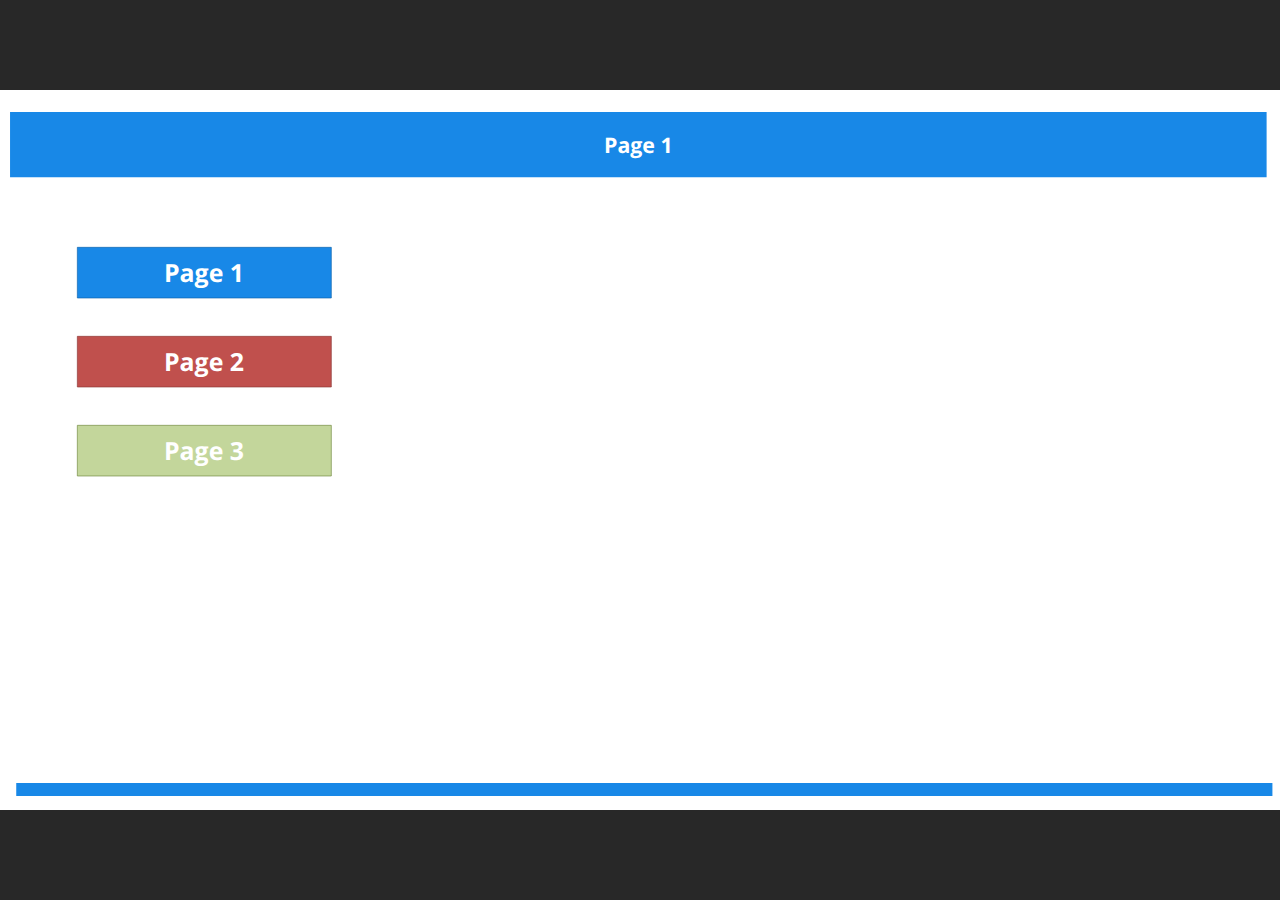
<file: docs/source/HTMLTesting/HTMLTesting/Index.html>
﻿<!doctype html>
<html lang="en-US">
<head>
  <meta charset="utf-8">
  <!-- Created using Storyline 360 x64 - http://www.articulate.com  -->
  <!-- version: 3.94.33511.0 -->
  <title>HTML Testing  </title>
  <meta http-equiv="x-ua-compatible" content="IE=edge"/>
  <meta name="viewport" content="width=device-width,initial-scale=1,user-scalable=no,shrink-to-fit=no,minimal-ui"/>
  <meta name="apple-mobile-web-app-capable" content="yes"/>
  <style>
    html, body { height: 100%; padding: 0; margin: 0 }
    #app { height: 100%; width: 100%; }
  </style>

  <script>
    window.DS = {};
    window.globals = {
      DATA_PATH_BASE: '',
      HAS_FRAME: true,
      HAS_SLIDE: true,

      lmsPresent: false,
      tinCanPresent: false,
      cmi5Present: false,
      aoSupport: false,
      scale: 'noscale',
      captureRc: false,
      browserSize: 'optimal',
      bgColor: '#282828',
      features: 'DropInAcc,DropInBase,DropInCore,DropInInteractions,DropInMisc,DropInVectors,DropInVideo,LayerPresentAsDialog,MultipleQuizTracking,UpdatedThemeEditor',
      themeName: 'unified',
      preloaderColor: '#FFFFFF',
      suppressAnalytics: false,
      productChannel: 'stable',
      publishSource: 'storyline',
      aid: 'aid|c17fe154-2e9f-404d-9173-cb4366ecb679',
      cid: 'faf2d0f5-e992-46c9-8f6d-4c5ea5821a64',
      playerVersion: '3.94.33511.0',
      publishTimestamp: '2024-11-22T12:56:40.0475578Z',
      maxIosVideoElements: 10,
      connectionSettings: { message: 'You%20are%20offline.%20Trying%20to%20reconnect...', useDarkTheme: false, mode: 'disabled' },
      hasFeature: function(feature) {
        return this.features.split(',').includes(feature);
      },
      
      parseParams: function(qs) {
        if (window.globals.parsedParams != null) {
          return window.globals.parsedParams;
        }
        qs = (qs || window.location.search.substr(1)).split('+').join(' ');
        var params = {},
            tokens,
            re = /[?&]?([^=]+)=([^&]*)/g;

        while (tokens = re.exec(qs)) {
          params[decodeURIComponent(tokens[1]).trim()] =
            decodeURIComponent(tokens[2]).trim();
        }
        window.globals.parsedParams = params;
        return params;
      }

    };
  </script>
  <script>
    var isIe11 = ('ActiveXObject' in window || window.MSBlobBuilder != null)
      && window.msCrypto != null && !window.ActiveXObject;
    if (isIe11) {
      window.globals.unsupportedBrowser = true;
      document.write(atob('[base64]'));
    }
  </script>

  <script>
    if (window.globals.hasFeature('MultiLanguageSinglePackageSupport')) {
      
      
    }
  </script>

  
  <script>window.THREE = { };</script>
  
</head>
<body style="background: #282828" class="cs-HTML theme-unified">
  <!-- 360 -->
  <script>!function(){var e,i=/iPhone/i,o=/iPod/i,n=/iPad/i,t=/\biOS-universal(?:.+)Mac\b/i,r=/\bAndroid(?:.+)Mobile\b/i,a=/Android/i,d=/(?:SD4930UR|\bSilk(?:.+)Mobile\b)/i,p=/Silk/i,l=/Windows Phone/i,u=/\bWindows(?:.+)ARM\b/i,b=/BlackBerry/i,s=/BB10/i,c=/Opera Mini/i,f=/\b(CriOS|Chrome)(?:.+)Mobile/i,h=/Mobile(?:.+)Firefox\b/i,v=function(e){return void 0!==e&&"MacIntel"===e.platform&&"number"==typeof e.maxTouchPoints&&e.maxTouchPoints>1&&"undefined"==typeof MSStream};e=function(e){var m={userAgent:"",platform:"",maxTouchPoints:0};e||"undefined"==typeof navigator?"string"==typeof e?m.userAgent=e:e&&e.userAgent&&(m={userAgent:e.userAgent,platform:e.platform,maxTouchPoints:e.maxTouchPoints||0}):m={userAgent:navigator.userAgent,platform:navigator.platform,maxTouchPoints:navigator.maxTouchPoints||0};var g=m.userAgent,y=g.split("[FBAN");void 0!==y[1]&&(g=y[0]),void 0!==(y=g.split("Twitter"))[1]&&(g=y[0]);var A=function(e){return function(i){return i.test(e)}}(g),w={apple:{phone:A(i)&&!A(l),ipod:A(o),tablet:!A(i)&&(A(n)||v(m))&&!A(l),universal:A(t),device:(A(i)||A(o)||A(n)||A(t)||v(m))&&!A(l)},amazon:{phone:A(d),tablet:!A(d)&&A(p),device:A(d)||A(p)},android:{phone:!A(l)&&A(d)||!A(l)&&A(r),tablet:!A(l)&&!A(d)&&!A(r)&&(A(p)||A(a)),device:!A(l)&&(A(d)||A(p)||A(r)||A(a))||A(/\bokhttp\b/i)},windows:{phone:A(l),tablet:A(u),device:A(l)||A(u)},other:{blackberry:A(b),blackberry10:A(s),opera:A(c),firefox:A(h),chrome:A(f),device:A(b)||A(s)||A(c)||A(h)||A(f)},any:!1,phone:!1,tablet:!1};return w.any=w.apple.device||w.android.device||w.windows.device||w.other.device,w.phone=w.apple.phone||w.android.phone||w.windows.phone,w.tablet=w.apple.tablet||w.android.tablet||w.windows.tablet,w}(),"object"==typeof exports&&"undefined"!=typeof module?module.exports=e:"function"==typeof define&&define.amd?define((function(){return e})):this.isMobile=e}();
    window.isMobile.apple.tablet = window.isMobile.apple.tablet ||
      (navigator.platform === 'MacIntel' && navigator.maxTouchPoints > 1);
    window.isMobile.apple.device = window.isMobile.apple.device || window.isMobile.apple.tablet;
    window.isMobile.tablet = window.isMobile.tablet || window.isMobile.apple.tablet;
    window.isMobile.any = window.isMobile.any || window.isMobile.apple.tablet;
  </script>

  <div id="focus-sink" tabindex="-1"></div>

  <div id="preso"></div>
  <script>
    (function() {

      var classTypes = [ 'desktop', 'mobile', 'phone', 'tablet' ];

      var addDeviceClasses = function(prefix, testObj) {
        var curr, i;
        for (i = 0; i < classTypes.length; i++) {
          curr = classTypes[i];
          if (testObj[curr]) {
            document.body.classList.add(prefix + curr);
          }
        }
      };

      var params = window.globals.parseParams(),
          isDevicePreview = params.devicepreview === '1',
          isPhoneOverride = params.deviceType === 'phone' || (isDevicePreview && params.phone == '1'),
          isTabletOverride = (params.deviceType === 'tablet' || isDevicePreview) && !isPhoneOverride,
          isMobileOverride = isPhoneOverride || isTabletOverride;

      var deviceView = {
        desktop: !window.isMobile.any && !isMobileOverride,
        mobile: window.isMobile.any || isMobileOverride,
        phone: isPhoneOverride || (window.isMobile.phone && !isTabletOverride),
        tablet: isTabletOverride || window.isMobile.tablet
      };

      window.globals.deviceView = deviceView;
      window.isMobile.desktop = !window.isMobile.any;
      window.isMobile.mobile = window.isMobile.any;

      addDeviceClasses('view-', deviceView);

    })();
  </script>
  
  <script src='story_content/triggers.js' type=text/javascript></script>
<script src='story_content/user.js' type=text/javascript></script>
  <div class="slide-loader"></div>

  <script>
    var doc = document, loader = doc.body.querySelector('.slide-loader'); [ 1, 2, 3 ].forEach(function(n) { var d = doc.createElement('div'); d.style.backgroundColor = window.globals.preloaderColor; d.classList.add('mobile-loader-dot'); d.classList.add('dot' + n); loader.appendChild(d); });
  </script>

  <div class="mobile-load-title-overlay" style="display: none">
    <div class="mobile-load-title">HTML Testing  </div>
  </div>

  <div class="mobile-chrome-warning"></div>

  
<style>
  .warn-connection-dialog {
    display: none;
    background: transparent;
    pointer-events: all;
    position: fixed;
    left: 0;
    top: 0;
    width: 100%;
    height: 100%;
    z-index: 999;
  }

  .warn-connection-content {
    pointer-events: all;
    border-radius: 4px;
    background: white;
    border: 1px solid #E7E7E7;
    color: #333333;
    box-shadow: 0 2px 4px rgba(0, 0, 0, 0.25);
    transition: all 150ms ease-out;
    position: absolute;
    white-space: nowrap;
  }

  .view-phone.is-landscape .warn-connection-content {
    left: 23px;
    bottom: 23px;
  }

  .view-tablet.is-landscape .warn-connection-content {
    left: 50%;
    top: 20px;
    transform: translateX(-50%);
  }

  .view-mobile.is-portrait .warn-connection-content {
    transform: translate(-50%, calc(-100% - 15px));
  }

  .warn-connection-content p {
    display: inline-block;
    margin: 0 8px 0 0;
    line-height: 33px;
    font-size: 11px;
  }

  .warn-connection-content svg {
    position: relative;
    vertical-align: middle;
    margin: 0 2px 2px 8px;
  }

  .view-desktop .warn-connection-content {
    left: 1.5em;
    bottom: 1.5em;
  }

  .view-desktop .warn-connection-content p {
    font-size: 1.1em;
  }

  .is-offline .warn-connection-dialog {
    display: block;
  }

  .is-offline .cs-panel * {
    pointer-events: none !important;
  }

  .is-offline .cs-panel {
    pointer-events: all !important;
  }

  .is-offline #nav-controls * {
    pointer-events: none !important;
  }

  .is-offline #nav-controls {
    pointer-events: all !important;
  }
</style>

<div class="warn-connection-dialog" role="alertdialog" aria-modal="true" tabindex="0" aria-labelledby="warn-connection-message">
  <div class="warn-connection-content">
    <svg width="17" height="15" viewBox="0 0 17 15" xmlns="http://www.w3.org/2000/svg">
      <path fill="#8F0000" stroke="white" d="M16.07,12.98 L15.88,12.23 L9.51,1.21 C8.97,0.26,7.6,0.26,7.06,1.21 L0.69,12.23 C0.15,13.16,0.81,14.36,1.91,14.36 H14.65 C15.47,14.36,16.05,13.7,16.07,12.98 Z"/>
      <path fill="white" stroke="white" d="M8.58,5.5 C8.35,5.28,8.5,5.35,8.21,5.32 C8.09,5.35,7.97,5.49,7.96,5.67 C7.97,5.79,7.98,5.92,7.98,6.04 L7.98,6.04 C7.99,6.17,8,6.31,8.01,6.43 L8.01,6.44 C8.03,6.92,8.06,7.41,8.09,7.9 L8.09,7.9 C8.12,8.39,8.14,8.88,8.17,9.37 C8.17,9.39,8.18,9.42,8.2,9.44 C8.23,9.46,8.25,9.47,8.28,9.47 C8.31,9.47,8.34,9.46,8.35,9.44 C8.37,9.43,8.38,9.4,8.39,9.35 L8.39,9.34 C8.39,9.24,8.4,9.15,8.4,9.05 L8.4,9.05 C8.41,8.96,8.41,8.86,8.42,8.75 C8.43,8.44,8.45,8.12,8.47,7.81 L8.47,7.81 C8.49,7.49,8.51,7.18,8.53,6.87 C8.55,6.46,8.56,6.05,8.59,5.64 L8.6,5.62 C8.6,5.57,8.59,5.53,8.58,5.5 L8.21,5.32 Z"/>
      <circle fill="white" stroke="white" cx="8.3" cy="11.35" r="0.3"/>
    </svg>
    <p id="warn-connection-message">You are offline. Trying to reconnect...</p>
  </div>
</div>

<script>
  (function() {
    window.DS.connection = {
      warningShown: false,
      assets: {},
      loadingAssetGroup: false,
      retryDelay: 500
    };

    var connectionSettings = window.globals.connectionSettings || {};

    var useConnectionMessages = window.AbortController != null &&
      window.location.protocol != 'file:' &&
      connectionSettings.mode === 'normal';

    window.DS.connection.useConnectionMessages = useConnectionMessages;

    var assetCount = 0;
    var checkLoadedId;


    if (useConnectionMessages && connectionSettings != null) {
      var contentEl = document.querySelector('.warn-connection-content');
      var messageEl = contentEl.querySelector('p');

      if (connectionSettings.useDarkTheme) {
        contentEl.style.borderColor = '#BABBBA';
        contentEl.style.backgroundColor = '#282828';
        contentEl.style.color = '#FFFFFF';
      }

      if (connectionSettings.message != null) {
        messageEl.textContent = window.decodeURIComponent(connectionSettings.message);
      }
    }

    function checkAssetsReady() {
      for (var i in DS.connection.assets) {
        if (!DS.connection.assets[i].success) {
          return false;
        }
      }
      return true;
    }

    function stopAssetGroup() {
      if (!useConnectionMessages) { return; }

      assetCount = 0;

      DS.connection.oldAssetGroup = DS.connection.assets;
      DS.connection.assets = {};
      DS.connection.loadingAssetGroup = false;
      clearInterval(checkLoadedId);
    }

    function startAssetGroup() {
      if (!useConnectionMessages) { return; }
      var ticks = 0;
      clearInterval(checkLoadedId);
      checkLoadedId = setInterval(function() {
        var loaded = 0;
        if (assetCount === 0 && loaded === 0) {
          clearInterval(checkLoadedId);
          return;
        }

        for (var i in DS.connection.assets) {
          if (DS.connection.assets[i].success) {
            loaded++;
          }
        }

        if (assetCount === loaded && checkAssetsReady()) {
          for (var i in DS.connection.assets) {
            if (DS.connection.assets[i].action) {
              DS.connection.assets[i].action();
            }
          }
          hideWarning();
          stopAssetGroup();
        }
      }, 100)
    }

    function requiredAsset(url, action, retry, type) {
      if (!useConnectionMessages) { return; }
      if (DS.connection.assets[url]) { return; }

      DS.connection.assets[url] = {
        success: false, action: action, retry: retry, type: type
      };
      assetCount = Object.keys(DS.connection.assets).length;
      if (!DS.connection.loadingAssetGroup) {
        startAssetGroup();
      }
      DS.connection.loadingAssetGroup = true;
    }

    function assetLoaded(url) {
      if (!useConnectionMessages) { return; }
      if (DS.connection.assets[url]) {
        DS.connection.assets[url].success = true;
      }
    }

    function assetFailed(url) {
      if (!useConnectionMessages) { return; }
      if (!DS.connection.assets[url]) {
        if (/\.js$/.test(url) && url.indexOf('transcripts') === -1) {
          setTimeout(function() {
            if (DS.connection.lastSlideLoaded != null) {
              DS.connection.lastSlideLoaded();
            }
          }, DS.connection.retryDelay);
        }
        return;
      }
      if (!DS.connection.warningShown) { showWarning(); }
      if (DS.connection.assets[url].retry) {
        setTimeout(function() {
          if (!DS.connection.assets[url].success) {
            DS.connection.assets[url].retry()
          }
        }, DS.connection.retryDelay);
      }
    }

    function hideWarning() {
      document.body.classList.remove('is-offline');
      DS.connection.warningShown = false;
      enableKeys();
    }
    DS.connection.hideWarning = hideWarning

    function showWarning(btn) {
      document.body.classList.add('is-offline')
      DS.connection.warningShown = true;
      updateWarningPosition();
      disableKeys();
    }

    function updateWarningPosition() {
      if (!DS.connection.warningShown) {
        return;
      }

      var isPortrait = document.body.classList.contains('is-portrait');
      var isMobile = document.body.classList.contains('view-mobile');
      var warningEl = document.querySelector('.warn-connection-content');

      if (isPortrait && isMobile) {
        var slide = document.querySelector('.primary-slide');
        var slideRect = slide != null
          ? slide.getBoundingClientRect()
          : { top: window.innerHeight, left: 0, width: window.innerWidth };

        warningEl.style.top = `${slideRect.top}px`
        warningEl.style.left = `${slideRect.left + slideRect.width / 2}px`
      } else {
        warningEl.style.top = null;
        warningEl.style.left = null;
      }

      window.requestAnimationFrame(updateWarningPosition);
    }

    function onDisableKeyDown(e) {
      e.preventDefault();
      e.stopImmediatePropagation();
    }

    function onDisableKeyUp(e) {
      e.preventDefault();
      e.stopImmediatePropagation();
    }

    var accStyle = document.createElement('style');
    var warnDialogEl = document.querySelector('.warn-connection-dialog');

    function disableKeys() {
      if (DS.views && DS.views.nsStack && DS.views.nsStack.length === 1) {
        DS.views.nsStack[0].tabReachable = false
        DS.views.nsStack[0].updateTabIndex(true, true);
      }

      accStyle.innerHTML = '.acc-shadow-dom { display: none; }';
      document.body.appendChild(accStyle);

      warnDialogEl.parentNode.append(warnDialogEl);
      warnDialogEl.focus();
    }

    function enableKeys() {
      accStyle.remove();
      if (DS.views && DS.views.nsStack && DS.views.nsStack.length === 1 && DS.views.nsStack[0].name === '_frame') {
        DS.views.nsStack[0].tabReachable = true;
        DS.views.nsStack[0].updateTabIndex();
      }
    }

    // these will all be noops if the feature flag isn't set in
    // the data and `window.globals.features`
    DS.connection.requiredAsset = requiredAsset;
    DS.connection.assetLoaded = assetLoaded;
    DS.connection.assetFailed = assetFailed;
    DS.connection.stopAssetGroup = stopAssetGroup;
    DS.connection.startAssetGroup = startAssetGroup;
  })();
</script>


  <script>
    
    if (window.autoSpider && window.vInterfaceObject) {
      document.querySelector('.mobile-load-title-overlay').style.display = 'none';
    }
  </script>

  

  <link rel="stylesheet" href="html5/data/css/output.min.css" data-noprefix/>
</body>
<script src="html5/lib/scripts/bootstrapper.min.js"></script>
</html>
</file>
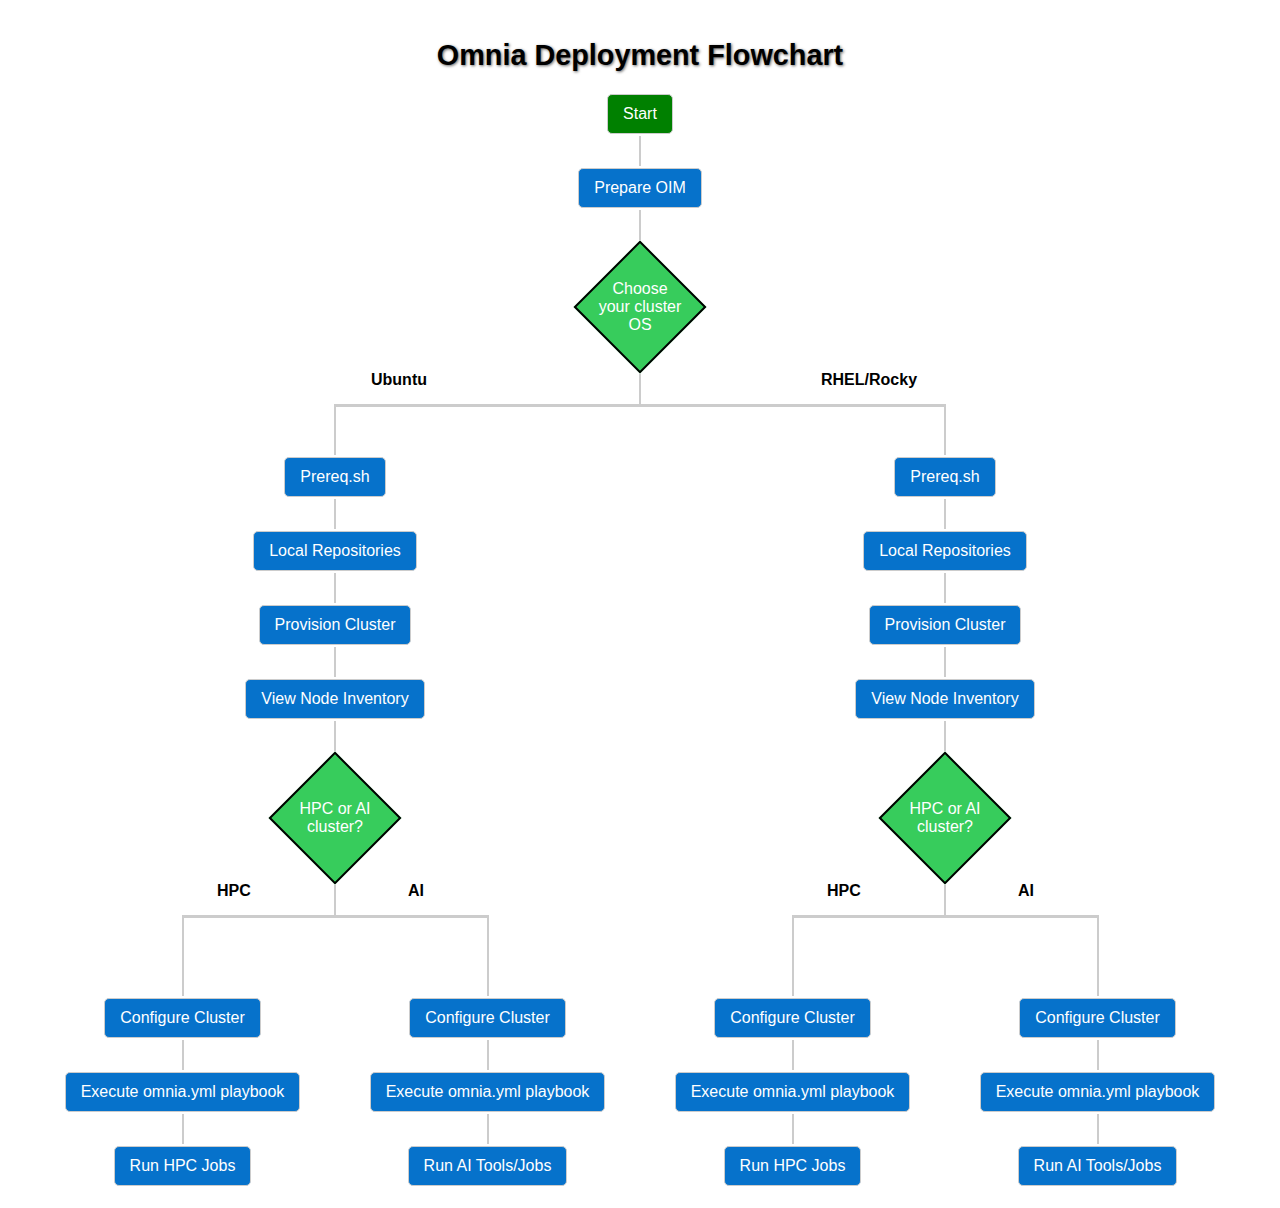
<file: docs/source/Flowchart_test/test.html>
<!DOCTYPE html>
<html lang="en">
<head>
    <meta charset="UTF-8">
    <meta name="viewport" content="width=device-width, initial-scale=1.0">
    <title>Omnia Deployment Flowchart</title>
    <style>
        body {
            font-family: Arial, sans-serif;
            background-color: white;
            color: #ccc;
            margin: 0;
            padding: 20px;
        }

        h1 {
            text-align: center;
            color: black;
            font-size: 1.8rem;
            text-shadow: 1px 1px 3px rgba(0, 0, 0, 0.6);
            margin-bottom: 20px;
        }

        .flowchart {
            display: flex;
            flex-direction: column;
            align-items: center;
            margin-top: 20px;
            padding: 0 10px;
        }

        .step {
            display: flex;
            flex-direction: column;
            align-items: center;
            position: relative;
        }

        .node {
            text-align: center;
            padding: 10px 15px;
            margin: 2px 0;
            border-radius: 5px;
            background-color: #0672CB;
            color: #fff;
            font-size: 1rem;
            border: 1px solid #ccc;
            width: fit-content;
            max-width: 90%;
            word-wrap: break-word;
        }

        .node:hover {
            background-color: #80C7FB;
            color: blue;
            cursor: pointer;
        }

        .connector {
            width: 2px;
            height: 30px;
            background-color: #ccc;
        }

        .start-node {
            background-color: green;
            color: white;
        }

        .decision-box {
            width: 90px;
            height: 90px;
            background-color: #37CC5C;
            border: 2px solid #000;
            transform: rotate(45deg);
            display: flex;
            align-items: center;
            justify-content: center;
            margin: 20px 0;
            z-index: 2;
            position: relative;
        }

        .decision-box span {
            transform: rotate(-45deg);
            font-size: 1rem;
            color: white;
            text-align: center;
        }

        .branch {
            display: flex;
            justify-content: space-between;
            align-items: center;
            margin-top: 30px;
            position: relative;
            width: 100%;
            max-width: 1200px;
            gap: 20px;
        }

        .branch::before {
            content: '';
            position: absolute;
            top: -30px;
            left: calc(25% - 30px);
            width: calc(50% - 70px);
            height: 2px;
            background-color: #ccc;
            z-index: 1;
        }
        .branch::before {
            content: '';
            position: absolute;
            top: -30px;
            left: calc(25% - 6px );
            width: calc(50% + 12px);
            height: 3px;
            background-color: #ccc;
            z-index: 1;
        }

        .column {
            display: flex;
            flex-direction: column;
            align-items: center;
            width: 60%;
            position: relative;
            margin-top: 21px;
            max-width: 1000px;
        }

        .branch-label-left {
            position: absolute;
            top: -90px;
            left: calc(50% + 30px);
            font-size: 1rem;
            font-weight: bold;
            color: black;
            background-color: white;
            padding: 6px 6px;
            border-radius: 4px;
        }
        .branch-label-right {
            position: absolute;
            top: -90px;
            left: calc(50% - 130px);
            font-size: 1rem;
            font-weight: bold;
            color: black;
            background-color: white;
            padding: 6px 6px;
            border-radius: 4px;
        }
        .branch-child-label-left {
            position: absolute;
            top: -90px;
            left: calc(60%);
            font-size: 1rem;
            font-weight: bold;
            color: black;
            background-color: white;
            padding: 6px 6px;
            border-radius: 4px;
        }
        .branch-child-label-right {
            position: absolute;
            top: -90px;
            left: calc(20%);
            font-size: 1rem;
            font-weight: bold;
            color: black;
            background-color: white;
            padding: 6px 6px;
            border-radius: 4px;
        }

        .column::before {
            content: '';
            position: absolute;
            top: -50px;
            left: 50%;
            width: 2px;
            height: 50px;
            background-color: #ccc;
            transform: translateX(-50%);
        }

        .node a {
            color: #fff;
            text-decoration: none;
        }

        .node a:hover {
            color: blue;
        }

        .tooltip {
            display: none;
            position: absolute;
            top: 0;
            left: 100%;
            margin-left: 10px;
            background-color: #FBEECE;
            color: black;
            padding: 10px;
            border-radius: 5px;
            font-size: 1rem;
            width: 200px;
            max-width: 300px;
            z-index: 10;
            box-shadow: 0px 4px 6px rgba(0, 0, 0, 0.1);
        }

        .tooltip::before {
            content: "";
            position: absolute;
            top: -10px;
            left: 50%;
            transform: translateX(-50%);
            border-width: 10px;
            border-style: solid;
            border-color: transparent transparent rgba(0, 0, 0, 0.8) transparent;
        }

        .close-btn {
            position: absolute;
            top: 5px;
            right: 5px;
            background-color: red;
            color: white;
            border: none;
            border-radius: 50%;
            width: 20px;
            height: 20px;
            font-size: 14px;
            cursor: pointer;
        }

        .close-btn:hover {
            background-color: darkred;
        }

    </style>
</head>
<body>

<h1>Omnia Deployment Flowchart</h1>
<div class="flowchart">

    <div class="step">
        <div class="node start-node">Start</div>
        <div class="connector"></div>
    </div>
    <div class="step">
        <div class="node" id="prepare-oim">Prepare OIM</div>
        <div class="connector"></div>
    </div>

    <!-- Add Decision Box for "Choose your cluster OS" -->
    <div class="step">
        <div class="decision-box">
            <span>Choose your cluster OS</span>
        </div>
        <div class="connector"></div>
    </div>

    <!-- Branch for Ubuntu and RHEL/Rocky -->
    <div class="branch">
        <!-- Left Branch: Ubuntu -->
        <div class="column">
            <div class="branch-label-left">Ubuntu</div>
            <div class="node">
                <a href="https://omniahpc.readthedocs.io/en/test_html/OmniaInstallGuide/Ubuntu/Prereq.sh/index.html" target="_blank">Prereq.sh</a>
            </div>
            <div class="connector"></div>
            <div class="node" id="local-repos">Local Repositories</div>
            <div class="connector"></div>
            <div class="node" id="provision-cluster">Provision Cluster</div>
            <div class="connector"></div>
            <div class="node">
                <a href="https://omniahpc.readthedocs.io/en/test_html/OmniaInstallGuide/Ubuntu/ViewInventory.html" target="_blank">View Node Inventory</a>
            </div>
            <div class="connector"></div>
            <div class="decision-box">
                <span>HPC or AI cluster?</span>
            </div>
            <div class="connector"></div>
            <div class="branch">
                <!-- HPC Branch for Ubuntu -->
                <div class="column">
                    <div class="branch-child-label-left">HPC</div>
                    <div class="connector"></div>
                    <div class="node" id="configure-slurm-cluster">Configure Cluster</div>
                    <div class="connector"></div>
                    <div class="node">Execute omnia.yml playbook</div>
                    <div class="connector"></div>
                    <div class="node">Run HPC Jobs</div>
                </div>
                <!-- AI Branch for Ubuntu -->
                <div class="column">
                    <div class="branch-child-label-right">AI</div>
                    <div class="connector"></div>
                    <div class="node" id="configure-kubernetes-cluster">Configure Cluster</div>
                    <div class="connector"></div>
                    <div class="node">Execute omnia.yml playbook</div>
                    <div class="connector"></div>
                    <div class="node">Run AI Tools/Jobs</div>
                </div>
            </div>
        </div>

        <!-- Right Branch: RHEL/Rocky -->
        <div class="column">
            <div class="branch-label-right" id="rhel-rocky">RHEL/Rocky</div>
            <div class="node">
                <a href="https://omniahpc.readthedocs.io/en/test_html/OmniaInstallGuide/RHEL_Rocky/Prereq.sh/index.html" target="_blank">Prereq.sh</a>
            </div>
            <div class="connector"></div>
            <div class="node" id="local-repos-rhel">Local Repositories</div>
            <div class="connector"></div>
            <div class="node" id="provision-cluster-rhel">Provision Cluster</div>
            <div class="connector"></div>
            <div class="node">
                <a href="https://omniahpc.readthedocs.io/en/test_html/OmniaInstallGuide/RHEL_Rocky/ViewInventory.html" target="_blank">View Node Inventory</a>
            </div>
            <div class="connector"></div>
            <div class="decision-box">
                <span>HPC or AI cluster?</span>
            </div>
            <div class="connector"></div>
            <div class="branch">
                <!-- HPC Branch for RHEL/Rocky -->
                <div class="column">
                    <div class="branch-child-label-left">HPC</div>
                    <div class="connector"></div>
                    <div class="node" id="configure-slurm-cluster-rhel">Configure Cluster</div>
                    <div class="connector"></div>
                    <div class="node">Execute omnia.yml playbook</div>
                    <div class="connector"></div>
                    <div class="node">Run HPC Jobs</div>
                </div>
                <!-- AI Branch for RHEL/Rocky -->
                <div class="column">
                    <div class="branch-child-label-right">AI</div>
                    <div class="connector"></div>
                    <div class="node" id="configure-kubernetes-cluster-rhel">Configure Cluster</div>
                    <div class="connector"></div>
                    <div class="node">Execute omnia.yml playbook</div>
                    <div class="connector"></div>
                    <div class="node">Run AI Tools/Jobs</div>
                </div>
            </div>
        </div>
    </div>

</div>

<!-- Tooltips (Pop-ups) for Steps -->
<div id="tooltip" class="tooltip">
    <p id="tooltip-content">Tooltip content will go here...</p>
    <button class="close-btn" onclick="closeTooltip()">X</button>
</div>

<script>
    const nodes = document.querySelectorAll('.node');
    const tooltip = document.getElementById('tooltip');
    const tooltipContent = document.getElementById('tooltip-content');

    nodes.forEach(node => {
        node.addEventListener('click', (event) => {
            const stepId = event.target.id;
            let content = '';

            // Define content based on step
            switch (stepId) {
                case 'ubuntu':
                    content = 'Ubuntu installation flow: Pre-requisite setup and provisioning.';
                    break;
                case 'rhel-rocky':
                    content = 'RHEL/Rocky installation flow: Pre-requisite setup and provisioning.';
                    break;
                // Add cases for other steps as needed
                default:
                    content = 'Step description will go here.';
            }

            tooltipContent.textContent = content;
            tooltip.style.display = 'block';
            tooltip.style.left = `${event.pageX + 10}px`;
            tooltip.style.top = `${event.pageY + 10}px`;
        });
    });

    function closeTooltip() {
        tooltip.style.display = 'none';
    }
</script>


</body>
</html>
</file>
<file: docs/source/HTMLTesting/HTMLTesting/html5/data/css/output.min.css>
@font-face {
  font-family: 'LatoBold Charset1_ Bold2E542850';
  src: url('[data-uri]');
  font-style: normal;
  font-weight: normal;
}
@font-face {
  font-family: 'Lato Charset1_ 6DYncIAYF6C601F3';
  src: url('[data-uri]');
  font-style: normal;
  font-weight: normal;
}
@font-face {
  font-family: 'Open SansBold CharsBold15A2DD6D';
  src: url('[data-uri]');
  font-style: normal;
  font-weight: normal;
}
@font-face {
  font-family: 'Open SansBold CharsBoldE47A47C6';
  src: url('[data-uri]');
  font-style: normal;
  font-weight: normal;
}
.cs-HTML {
  background: rgba(40, 40, 40, 1);
}
.cs-npnxnanbnsnfns00000000001 .cs-infopanel  {
  box-shadow: 0 1px 0 rgba(0, 0, 0, 0);
  background: rgba(255, 255, 255, 1);
}
.cs-npnxnanbnsnfns00000000001 .cs-infopanel .cs-link {
  color: rgba(186, 187, 186, 1);
}
.cs-npnxnanbnsnfns00000000001 .cs-infopanel .cs-link:hover {
  color: rgba(255, 255, 255, 1);
}
.cs-npnxnanbnsnfns00000000001 .cs-infopanel .cs-name {
  color: rgba(68, 68, 68, 1);
}
.cs-npnxnanbnsnfns00000000001 .cs-infopanel .cs-title {
  color: rgba(153, 153, 153, 1);
}
.cs-npnxnanbnsnfns00000000001 .cs-infopanelpopup  {
  box-shadow: 0 1px 0 rgba(0, 0, 0, 0);
  background: rgba(0, 0, 0, 0);
}
.cs-npnxnanbnsnfns00000000001 .cs-infopanelpopup .cs-link {
  color: rgba(255, 0, 0, 1);
}
.cs-npnxnanbnsnfns00000000001 .cs-infopanelpopup .cs-link:hover {
  color: rgba(255, 255, 255, 1);
}
.cs-npnxnanbnsnfns00000000001 .cs-infopanelpopup .cs-name {
  color: rgba(255, 255, 255, 1);
}
.cs-npnxnanbnsnfns00000000001 .cs-infopanelpopup .cs-bio {
  color: rgba(186, 187, 186, 1);
}
.cs-npnxnanbnsnfns00000000001 .cs-timer  {
  color: rgba(186, 187, 186, 1);
}
.cs-npnxnanbnsnfns00000000001 .cs-duration stop:first-child {
  stop-color: rgba(60, 60, 60, 1);
}
.cs-npnxnanbnsnfns00000000001 .cs-duration stop:last-child {
  stop-color: rgba(60, 60, 60, 1);
}
.cs-npnxnanbnsnfns00000000001 .cs-elapsed stop:first-child {
  stop-color: rgba(254, 227, 71, 1);
}
.cs-npnxnanbnsnfns00000000001 .cs-elapsed stop:last-child {
  stop-color: rgba(254, 227, 71, 1);
}
.cs-npnxnanbnsnfns00000000001 .cs-timer .cs-pie .cs-innerstroke {
  stroke: rgba(199, 199, 199, 1);
}
.cs-npnxnanbnsnfns00000000001 .cs-timer .cs-pie .cs-innerborder {
  stroke: rgba(255, 255, 255, 1);
}
.cs-npnxnanbnsnfns00000000001 .cs-window  {
  box-shadow: 0 8px 5px rgba(0, 0, 0, 0.2);
  border-color: rgba(49, 99, 0, 0);
  background: rgba(33, 33, 33, 1);
  color: rgba(248, 248, 248, 1);
}
.cs-npnxnanbnsnfns00000000001 .cs-window .cs-diva {
  border-color: rgba(78, 78, 78, 1);
}
.cs-npnxnanbnsnfns00000000001 .cs-window .cs-divb {
  border-color: rgba(78, 78, 78, 0);
}
.cs-npnxnanbnsnfns00000000001 .cs-editor .cs-editor-slide {
  color: rgba(226, 226, 226, 1);
}
.cs-npnxnanbnsnfns00000000001 .cs-editor .cs-editor-html {
  color: rgba(186, 187, 186, 1);
}
.cs-npnxnanbnsnfns00000000001 .cs-editor .cs-editor-button {
  text-shadow: 0 1px 0 rgba(0, 0, 0, 0);
  color: rgba(255, 255, 255, 1);
  border-color: rgba(211, 211, 211, 1);
  background: rgba(34, 34, 34, 1);
}
.cs-npnxnanbnsnfns00000000001 .cs-editor .cs-editor-button:hover {
  background: rgba(68, 68, 68, 1);
}
.cs-npnxnanbnsnfns00000000001 .cs-editor .cs-editor-button:active {
  background: rgba(68, 68, 68, 1);
}
.cs-npnxnanbnsnfns00000000001 .cs-listitem  {
  color: rgba(186, 187, 186, 1);
  border-color: none;
  border: 1px solid transparent;
}
.cs-npnxnanbnsnfns00000000001 .cs-listitem:hover {
  background: rgba(255, 255, 255, 0.06);
  border-color: rgba(108, 108, 108, 1) !important;
  border-width: 1px;
  border-radius: 2px;
  border-style: solid;
  box-sizing: border-box;
}
.cs-npnxnanbnsnfns00000000001 .cs-listitem.hover {
  background: rgba(255, 255, 255, 0.06);
  border-color: rgba(108, 108, 108, 1) !important;
  border-width: 1px;
  border-radius: 2px;
  border-style: solid;
  box-sizing: border-box;
}
.cs-npnxnanbnsnfns00000000001 .cs-glossary  {
  color: rgba(186, 187, 186, 1);
}
.cs-npnxnanbnsnfns00000000001 .cs-glossary .cs-scrolling-panel {
  background: rgba(0, 0, 0, 0);
}
.cs-npnxnanbnsnfns00000000001 .cs-glossary .cs-term.cs-selected .cs-choice-list-trigger {
  color: rgba(255, 255, 255, 1);
  background: rgba(255, 255, 255, 1);
}
.cs-npnxnanbnsnfns00000000001 .cs-glossary .cs-term.cs-selected .cs-choice-list-trigger:focus {
  color: rgba(255, 255, 255, 1);
  background: rgba(255, 255, 255, 1);
}
.cs-npnxnanbnsnfns00000000001 .cs-glossary .cs-term:hover .cs-choice-list-trigger {
  background: rgba(186, 187, 186, 1);
}
.cs-npnxnanbnsnfns00000000001 .cs-glossary .cs-term.hover .cs-choice-list-trigger {
  background: rgba(186, 187, 186, 1);
}
.cs-npnxnanbnsnfns00000000001 .cs-glossary .cs-term .cs-choice-list-trigger:focus {
  background: rgba(186, 187, 186, 1);
}
.cs-npnxnanbnsnfns00000000001 .cs-glossary .cs-diva {
  border-color: rgba(0, 0, 0, 0);
}
.cs-npnxnanbnsnfns00000000001 .cs-glossary .cs-divb {
  border-color: rgba(0, 0, 0, 0);
}
.cs-npnxnanbnsnfns00000000001 .cs-glossary .cs-divc {
  border-color: rgba(0, 0, 0, 0);
}
.cs-npnxnanbnsnfns00000000001 .cs-glossary .cs-heading {
  color: rgba(248, 248, 248, 1);
  font-weight: 700;
}
.note-content p span {
  color: rgba(186, 187, 186, 1);
  line-height: 1.4em;
  font-size: 103.769%;
}
.cs-npnxnanbnsnfns00000000001 .cs-resource .cs-separator {
  border-color: rgba(0, 0, 0, 0);
}
.cs-npnxnanbnsnfns00000000001 .cs-outline  {
  color: rgba(45, 45, 45, 1);
}
.cs-npnxnanbnsnfns00000000001 .cs-outline .cs-diva {
  border-color: rgba(0, 0, 0, 0);
}
.cs-npnxnanbnsnfns00000000001 .cs-outline .cs-divb {
  border-color: rgba(0, 0, 0, 0);
}
.cs-npnxnanbnsnfns00000000001 .cs-outline .cs-divc {
  border-color: rgba(0, 0, 0, 0);
}
.cs-npnxnanbnsnfns00000000001 .cs-outline .cs-search-filter:hover {
  color: rgba(0, 0, 0, 0);
}
.cs-npnxnanbnsnfns00000000001 .cs-outline .cs-search-filter.hover {
  color: rgba(0, 0, 0, 0);
}
.cs-npnxnanbnsnfns00000000001 .cs-transcript  {
  color: rgba(255, 255, 255, 1);
}
.cs-npnxnanbnsnfns00000000001 .cs-transcript .cs-div {
  border-color: rgba(0, 0, 0, 0);
}
.cs-npnxnanbnsnfns00000000001 .cs-tabs:not(.topmenu-item) {
  color: rgba(248, 248, 248, 1);
}
.cs-npnxnanbnsnfns00000000001 .cs-tabs .cs-inner-button:not(.topmenu-item) {
  text-shadow: 0 1px 0 rgba(0, 0, 0, 0);
}
.cs-npnxnanbnsnfns00000000001 .cs-tabs:hover:not(.topmenu-item) {
  color: rgba(248, 248, 248, 1);
}
.cs-npnxnanbnsnfns00000000001 .cs-tabs.cs-selected {
  background: rgba(0, 0, 0, 0);
  color: rgba(248, 248, 248, 1);
}
.cs-npnxnanbnsnfns00000000001 .cs-seekcontrol  {
  background: rgba(0, 0, 0, 0);
  border-color: rgba(0, 0, 0, 0);
}
.cs-npnxnanbnsnfns00000000001 .cs-seekcontrol .cs-button:hover .cs-icon {
  fill: rgba(255, 255, 255, 1);
}
.cs-npnxnanbnsnfns00000000001 .cs-seekcontrol .cs-button.hover .cs-icon {
  fill: rgba(255, 255, 255, 1);
}
.cs-npnxnanbnsnfns00000000001 .cs-seekcontrol .cs-button .cs-icon-shadow {
  fill: rgba(0, 0, 0, 0);
}
.cs-npnxnanbnsnfns00000000001 .cs-seekcontrol .cs-button .cs-icon {
  fill: rgba(180, 180, 180, 1);
}
.cs-npnxnanbnsnfns00000000001 .cs-seekcontrol .cs-seek .cs-fill {
  background: rgba(255, 255, 255, 0.6);
}
.cs-npnxnanbnsnfns00000000001 .cs-seekcontrol .cs-seek {
  background: rgba(108, 108, 108, 1);
  border-color: rgba(0, 0, 0, 0);
}
.cs-npnxnanbnsnfns00000000001 .cs-searchinput .cs-input {
  color: rgba(186, 187, 186, 1);
  border-color: rgba(0, 0, 0, 0);
  background: rgba(255, 255, 255, 0.06);
}
.cs-npnxnanbnsnfns00000000001 .cs-searchinput .cs-input:focus {
  color: rgba(248, 248, 248, 1);
  background: rgba(41, 41, 41, 1);
}
.cs-npnxnanbnsnfns00000000001 .cs-searchinput .cs-input:hover {
  box-shadow: inset 0 0 1px 0 rgba(69, 126, 19, 0);
}
.cs-npnxnanbnsnfns00000000001 .cs-searchinput .cs-input.hover {
  box-shadow: inset 0 0 1px 0 rgba(69, 126, 19, 0);
}
.cs-npnxnanbnsnfns00000000001 .cs-searchinput .cs-button .cs-icon {
  fill: rgba(186, 187, 186, 1);
}
.cs-npnxnanbnsnfns00000000001 .cs-searchinput .cs-button:hover {
  fill: rgba(63, 133, 0, 1);
}
.cs-npnxnanbnsnfns00000000001 .cs-searchinput .cs-button.hover {
  fill: rgba(63, 133, 0, 1);
}
.cs-npnxnanbnsnfns00000000001 .cs-menu  {
  box-shadow: 0 1px 0 rgba(0, 0, 0, 0);
  background: rgba(33, 33, 33, 1);
}
.cs-npnxnanbnsnfns00000000001 .cs-topmenu-item.active .cs-tab {
  background: rgba(33, 33, 33, 1);
}
.cs-npnxnanbnsnfns00000000001 .cs-logo  {
  box-shadow: 0 1px 0 rgba(37, 75, 0, 1);
  background: rgba(255, 255, 255, 0);
}
.cs-npnxnanbnsnfns00000000001 .cs-checkbox  {
  color: rgba(255, 255, 255, 1);
}
.cs-npnxnanbnsnfns00000000001 .cs-checkbox:hover {
  border-color: rgba(175, 221, 130, 1);
}
.cs-npnxnanbnsnfns00000000001 .cs-checkbox.hover {
  border-color: rgba(175, 221, 130, 1);
}
.cs-npnxnanbnsnfns00000000001 .cs-checkbox .cs-box {
  color: rgba(255, 255, 255, 1);
  border-color: rgba(42, 83, 0, 1);
}
.cs-npnxnanbnsnfns00000000001 .cs-checkbox .cs-box:checked::after {
  color: rgba(43, 196, 0, 1);
}
.cs-npnxnanbnsnfns00000000001 .cs-button  {
  text-shadow: 0 1px 0 rgba(0, 0, 0, 0);
  color: rgba(186, 187, 186, 1);
  border-color: rgba(0, 0, 0, 0);
  background: rgba(0, 0, 0, 0);
  box-shadow: 0 1px 0 rgba(0, 0, 0, 0);
}
.cs-npnxnanbnsnfns00000000001 .cs-button .cs-icon {
  fill: rgba(186, 187, 186, 1);
}
.cs-npnxnanbnsnfns00000000001 .cs-button .cs-icon-shadow {
  fill: rgba(0, 0, 0, 0);
}
.cs-npnxnanbnsnfns00000000001 .cs-button:hover {
  background: rgba(248, 248, 248, 1);
}
.cs-npnxnanbnsnfns00000000001 .cs-button.hover {
  background: rgba(248, 248, 248, 1);
}
.cs-npnxnanbnsnfns00000000001 .cs-button:active {
  background: rgba(0, 0, 0, 0);
}
.cs-npnxnanbnsnfns00000000001 .cs-button.cs-disabled:hover {
  background: rgba(0, 0, 0, 0);
}
.cs-npnxnanbnsnfns00000000001 .cs-button.cs-disabled.hover {
  background: rgba(0, 0, 0, 0);
}
.cs-npnxnanbnsnfns00000000001 .cs-button.cs-disabled:active {
  background: rgba(0, 0, 0, 0);
}
.cs-npnxnanbnsnfns00000000001 .cs-button.cs-volume:hover {
  background: rgba(0, 0, 0, 0);
}
.cs-npnxnanbnsnfns00000000001 .cs-button.cs-volume.hover {
  background: rgba(0, 0, 0, 0);
}
.cs-npnxnanbnsnfns00000000001 .cs-button.cs-volume:active {
  background: rgba(0, 0, 0, 0);
}
.cs-npnxnanbnsnfns00000000001.cs-base  {
  color: rgba(186, 187, 186, 1);
  border-color: rgba(40, 40, 40, 1);
  background: rgba(40, 40, 40, 1);
}
.cs-npnxnanbnsnfns00000000001.cs-base .cs-separator .cs-diva {
  background: rgba(69, 69, 69, 1);
}
.cs-npnxnanbnsnfns00000000001.cs-base .cs-separator .cs-divb {
  background: rgba(0, 0, 0, 0);
}
.cs-npnxnanbnsnfns00000000001.cs-base .cs-topmenu-item.active .cs-tab {
  border-color: rgba(69, 69, 69, 1);
}
.cs-npnxnanbnsnfns00000000001.cs-base .cs-topmenu-item.active .cs-panel {
  border-color: rgba(69, 69, 69, 1);
}
.cs-npnxnanbnsnfns00000000001.cs-base .cs-left {
  background: rgba(33, 33, 33, 1);
}
.cs-npnxnanbnsnfns00000000001.cs-base .cs-area-primary .cs-slide-container {
  background: rgba(40, 40, 40, 1);
}
.cs-npnxnanbnsnfns00000000001.cs-base.cs-custom-theme .cs-brandhighlight-bg {
  background: rgba(79, 189, 244, 1) !important;
}
.cs-npnxnanbnsnfns00000000001.cs-base.cs-custom-theme .cs-brandhighlight-secondary-bg {
  background: rgba(255, 255, 255, 1) !important;
}
.cs-npnxnanbnsnfns00000000001.cs-base.cs-custom-theme .cs-brandhighlight-border {
  border-color: rgba(79, 189, 244, 1) !important;
}
.cs-npnxnanbnsnfns00000000001.cs-base.cs-custom-theme .cs-brandhighlight-text {
  color: rgba(79, 189, 244, 1) !important;
}
.cs-npnxnanbnsnfns00000000001.cs-base.cs-custom-theme .cs-brandhighlight-fill {
  fill: rgba(79, 189, 244, 1) !important;
}
.cs-npnxnanbnsnfns00000000001.cs-base.cs-custom-theme .cs-listitem.cs-selected {
  background-color: rgba(255, 255, 255, 0.06) !important;
}
.cs-npnxnanbnsnfns00000000001 .cs-volume::-moz-range-thumb {
  border-color: rgba(43, 85, 0, 1);
  box-shadow: inset 0 0 1px 0 rgba(43, 85, 0, 1);
  background: rgba(255, 255, 255, 1);
}
.cs-npnxnanbnsnfns00000000001 .cs-volume::-ms-thumb {
  border-color: rgba(43, 85, 0, 1);
  box-shadow: inset 0 0 1px 0 rgba(43, 85, 0, 1);
  background: rgba(255, 255, 255, 1);
}
.cs-npnxnanbnsnfns00000000001 .cs-volume::-webkit-slider-thumb {
  border-color: rgba(43, 85, 0, 1);
  box-shadow: inset 0 0 1px 0 rgba(43, 85, 0, 1);
  background: rgba(255, 255, 255, 1);
}
.cs-npnxnanbnsnfns00000000001 .cs-volume::-moz-range-track {
  border-color: rgba(66, 140, 1, 1);
  background: rgba(108, 108, 108, 1);
}
.cs-npnxnanbnsnfns00000000001 .cs-volume::-ms-track {
  border-color: rgba(66, 140, 1, 1);
  background: rgba(108, 108, 108, 1);
}
.cs-npnxnanbnsnfns00000000001 .cs-volume::-webkit-slider-runnable-track {
  border-color: rgba(66, 140, 1, 1);
  background: rgba(108, 108, 108, 1);
}
body.show-focus .tab-focus-box {
  box-shadow: 0 0 0 1px rgba(255, 255, 0, 1), 0 0 0 3px rgba(0, 32, 96, 1), 0 0 5px 5px rgba(255, 255, 0, 1);
  border-color: transparent;
  outline: 2px transparent solid;
}
.skipnav {
  box-shadow: 0 0 0 1px rgba(255, 255, 0, 1), 0 0 0 3px rgba(0, 32, 96, 1), 0 0 5px 5px rgba(255, 255, 0, 1);
  border-color: transparent;
  outline: 2px transparent solid;
}
.cs-npnxnanbnsnfns00000000001 .cs-listitem:hover {
  color: none;
}
.cs-npnxnanbnsnfns00000000001 .cs-listitem.hover {
  color: none;
}
.cs-npnxnanbnsnfns00000000001 .cs-listitem.cs-viewed {
  color: #BABBBA;
}
.cs-npnxnanbnsnfns00000000001 .cs-listitem {
  color: #BABBBA;
}
.cs-npnxnanbnsnfns00000000001 .cs-listitem:hover .cs-icon-carrot * {
  fill: none;
}
.cs-npnxnanbnsnfns00000000001 .cs-listitem.hover .cs-icon-carrot * {
  fill: none;
}
.cs-npnxnanbnsnfns00000000001 .cs-listitem .cs-icon-carrot {
  color: none;
  top: calc(3px);
}
.cs-npnxnanbnsnfns00000000001 .cs-listitem .cs-icon-carrot .cs-shadow {
  color: #F8F8F8;
}
.cs-npnxnanbnsnfns00000000001 .item-collapsible .is-scene {
  color: #F8F8F8 !important;
  font-weight: 700;
}
.cs-npnxnanbnsnfns00000000001 .is-scene .cs-icon-carrot * {
  color: #F8F8F8 !important;
  font-weight: 700;
}
.cs-npnxnanbnsnfns00000000001 .is-scene:not(.outline-links-collapse) > a {
  color: #F8F8F8;
}
.cs-npnxnanbnsnfns00000000001 .is-scene:not(.outline-links-collapse) .cs-icon-carrot * {
  fill: none !important;
  color: #F8F8F8 !important;
}
.cs-npnxnanbnsnfns00000000001 .tabs, .cs-npnxnanbnsnfns00000000001 .cs-logo {
  border-bottom: 1px solid rgba(108, 108, 108, 1);
}
.cs-npnxnanbnsnfns00000000001 .area-secondary-wrapper:after {
  background-image: url('[data-uri]');
  background-size: 100%;
}
.cs-npnxnanbnsnfns00000000001 .panel-footer {
  background: #212121;
}
.cs-npnxnanbnsnfns00000000001 #outline-search {
  background: rgba(255, 255, 255, 0.06);
  border-color: rgba(108, 108, 108, 1);
  border-width: 1px;
  border-style: solid;
}
.cs-npnxnanbnsnfns00000000001 .topmenu-panel #outline-search {
  background: #545454;
}
.cs-npnxnanbnsnfns00000000001 .search-icon circle, .cs-npnxnanbnsnfns00000000001 .search-icon path {
  stroke: #BABBBA;
}
.cs-npnxnanbnsnfns00000000001 #outline-search input[type   =search] {
  color: #F8F8F8;
}
.cs-npnxnanbnsnfns00000000001 #outline-search ::-webkit-input-placeholder {
  color: #BABBBA !important;
}
.cs-npnxnanbnsnfns00000000001 #outline-search :-ms-input-placeholder {
  color: #BABBBA !important;
}
.cs-npnxnanbnsnfns00000000001 #outline-search ::-moz-placeholder {
  color: #BABBBA !important;
  opacity: 1;
}
.cs-npnxnanbnsnfns00000000001 .cs-topmenu-item.active, body:not(.is-touchable-tablet) .cs-npnxnanbnsnfns00000000001 .cs-topmenu-item:hover {
  color: #F8F8F8;
}
.cs-npnxnanbnsnfns00000000001 .cs-topmenu-item.button-tapped {
  color: #F8F8F8;
}
.cs-npnxnanbnsnfns00000000001 .cs-topmenu-item.active .cs-tab, .cs-npnxnanbnsnfns00000000001 .cs-topmenu-item .cs-tab {
  background: transparent !important;
  border: none !important;
}
.cs-npnxnanbnsnfns00000000001 .top-tabs-drop-icon div {
  background: #BABBBA;
}
.cs-npnxnanbnsnfns00000000001 .cs-panel.topmenu-panel .panel-content, .cs-npnxnanbnsnfns00000000001 .top-tabs-drop {
  background: #212121;
}
.cs-npnxnanbnsnfns00000000001 .cs-topmenu-item.active .cs-panel {
  background: #212121;
}
.cs-npnxnanbnsnfns00000000001 .cs-menu.topmenu-panel, .cs-npnxnanbnsnfns00000000001 .top-tabs-drop {
  border: 1px solid rgba(69, 69, 69, 1) !important;
  border-radius: 3px;
}
.cs-npnxnanbnsnfns00000000001 .resources .resources-list a:hover {
  background: rgba(255, 255, 255, 0.06);
}
body:not(.is-touchable-tablet) .cs-npnxnanbnsnfns00000000001 .resources .resources-list a:hover {
  background: rgba(255, 255, 255, 0.06);
}
.cs-npnxnanbnsnfns00000000001 .resources .resources-list a.hover {
  background: rgba(255, 255, 255, 0.06);
}
body:not(.is-touchable-tablet) .cs-npnxnanbnsnfns00000000001 .resources .resources-list a.hover {
  background: rgba(255, 255, 255, 0.06);
}
.cs-npnxnanbnsnfns00000000001 .resources .resources-list a.button-tapped {
  background: rgba(255, 255, 255, 0.06);
}
.cs-npnxnanbnsnfns00000000001 .cs-icon path, .cs-npnxnanbnsnfns00000000001 .cs-icon rect, .cs-npnxnanbnsnfns00000000001 .cs-icon polygon, .cs-npnxnanbnsnfns00000000001 .menu-icon-wrapper.menu-icon-wrapper-hover path {
  fill: #BABBBA;
}
.cs-npnxnanbnsnfns00000000001 .cs-icon .icon-stroke-only {
  fill: none !important;
  stroke: #BABBBA !important;
}
body:not(.is-touchable-tablet) .cs-npnxnanbnsnfns00000000001 .cs-button:hover .cs-icon path, body:not(.is-touchable-tablet) .cs-npnxnanbnsnfns00000000001 .cs-button:hover .cs-icon rect, body:not(.is-touchable-tablet) .cs-npnxnanbnsnfns00000000001 .cs-button:hover .cs-icon polygon {
  fill: #F8F8F8;
}
body:not(.is-touchable-tablet) .cs-npnxnanbnsnfns00000000001 .cs-tabs:hover .search-icon circle, body:not(.is-touchable-tablet) .cs-npnxnanbnsnfns00000000001 .cs-tabs:hover .search-icon path {
  stroke: #F8F8F8;
}
.cs-npnxnanbnsnfns00000000001 .cs-button.button-tapped .cs-icon path, .cs-npnxnanbnsnfns00000000001 .cs-button.button-tapped .cs-icon rect, .cs-npnxnanbnsnfns00000000001 .cs-button.button-tapped .cs-icon polygon {
  fill: #F8F8F8;
}
body:not(.is-touchable-tablet) .cs-npnxnanbnsnfns00000000001 .cs-button:hover .cs-icon .icon-stroke-only {
  fill: none !important;
  stroke: #F8F8F8 !important;
}
.cs-npnxnanbnsnfns00000000001 .cs-button:button-tapped .cs-icon .icon-stroke-only {
  fill: none !important;
  stroke: #F8F8F8 !important;
}
.cs-npnxnanbnsnfns00000000001 .menu-icon-wrapper.menu-icon-wrapper-hover svg path {
  fill: #F8F8F8;
}
.floating-sidebar:not(.sidebar-closed) .cs-npnxnanbnsnfns00000000001 #hamburger .menu-icon-wrapper svg path {
  fill: #BABBBA;
}
.floating-sidebar:not(.sidebar-closed) .cs-npnxnanbnsnfns00000000001 #hamburger .menu-icon-wrapper.menu-icon-wrapper-hover svg path {
  fill: #F8F8F8;
}
.cs-npnxnanbnsnfns00000000001 .volume .btn:before {
  background-image: url('[data-uri]');
}
.cs-npnxnanbnsnfns00000000001 .volume-track {
  background: #6C6C6C;
}
.cs-npnxnanbnsnfns00000000001 .volume-icon circle {
  stroke: #BABBBA;
}
.cs-npnxnanbnsnfns00000000001 .cs-settings > .settings-panel {
  background: #212121;
  border: 1px solid rgba(69, 69, 69, 1) !important;
  border-radius: 3px;
}
.cs-npnxnanbnsnfns00000000001 .cs-settings > .panel-down-arrow {
  fill: #212121;
}
.cs-npnxnanbnsnfns00000000001 .switch-toggle .border {
  stroke: #7C7C7C;
}
.cs-npnxnanbnsnfns00000000001 .switch-toggle .thumb-off .thumb {
  fill: #A2A2A2;
}
.cs-npnxnanbnsnfns00000000001 .switch-toggle .thumb-on .track {
  fill: rgba(79, 189, 244, 1);
}
.cs-npnxnanbnsnfns00000000001 .switch-toggle .thumb-off .track {
  fill: rgba(255, 255, 255, 0.1);
}
.cs-npnxnanbnsnfns00000000001 .switch-label {
  color: #BABBBA;
}
.cs-npnxnanbnsnfns00000000001 .cs-panel .scrollarea-btn:after {
  background: rgba(179, 180, 179, 0.75);
}
.scrollarea-scrollbar:hover .scrollarea-btn:after, .scrollarea-scrollbar.highlight-scrollbar .scrollarea-btn:after {
  background: rgba(179, 180, 179, 0.75);
}
.floating-sidebar .sidebar-overlay {
  background: rgba(0, 0, 0, 0.85);
}
.cs-npnxnanbnsnfns00000000001 .overlay-message {
  background: rgba(0, 0, 0, 0.85);
}
.cs-npnxnanbnsnfns00000000001 .top-ui-bg, .cs-npnxnanbnsnfns00000000001 .bottom-ui-bg, .cs-npnxnanbnsnfns00000000001 .right-ui-bg, .cs-npnxnanbnsnfns00000000001 .left-ui-bg {
  background: rgba(40, 40, 40, 0.8);
}
.cs-npnxnanbnsnfns00000000001 .circle-progress-bg {
  fill: #282828;
}
.cs-npnxnanbnsnfns00000000001 .circle-progress-well {
  fill: #6C6C6C;
}
.cs-npnxnanbnsnfns00000000001 .circle-progress-pie {
  stroke: #6C6C6C;
}
.cs-npnxnanbnsnfns00000000001 .lightbox .option-pane {
  background: rgba(40, 40, 40, 0.8);
}
.cs-npnxnanbnsnfns00000000001 .lightbox .option-pane:before {
  background: #282828;
}
.cs-npnxnanbnsnfns00000000001 .message-window {
  background: #212121;
  border: 1px solid rgba(255, 255, 255, 1) !important;
  border-radius: 3px;
}
.cs-npnxnanbnsnfns00000000001 .message-window-header p, .cs-npnxnanbnsnfns00000000001 .message-window-text {
  color: #F8F8F8;
}
.cs-npnxnanbnsnfns00000000001 .message-window-header p {
  border-bottom: 1px solid rgba(255, 255, 255, 1);
}
.cs-npnxnanbnsnfns00000000001 .message-window button.slide-object-button {
  border: 1px solid rgba(255, 255, 255, 1) !important;
}
.cs-npnxnanbnsnfns00000000001 .message-window button.slide-object-button:hover {
  background: rgba(255, 255, 255, 0.06) !important;
}
.message-window .slide-object-button tspan, .message-window .slide-object-button-text tspan {
  fill: #F8F8F8 !important;
}
body:not(.is-touchable-tablet) .cs-npnxnanbnsnfns00000000001 .cs-button:hover .text {
  color: #F8F8F8;
}
.cs-npnxnanbnsnfns00000000001 .cs-button.button-tapped .text {
  color: #F8F8F8;
}
.cs-npnxnanbnsnfns00000000001.cs-base {
  background: #282828;
}
.cs-npnxnanbnsnfns00000000001 .cs-menu {
  background: transparent;
}
.cs-npnxnanbnsnfns00000000001 .progress-bar .progress-bar-fill:after {
  background: #FFFFFF !important;
}
.cs-npnxnanbnsnfns00000000001 .volume-dot {
  background: #FFFFFF !important;
}
.fn-npnxnanbsnfns00000000001 {
  font-family: 'Lato22AB4CAF';
  -webkit-font-variant-ligatures: no-common-ligatures;
  font-variant-ligatures: no-common-ligatures;
}
.fn-pxabnsnfns00000000001 {
  font-family: 'Lato22AB4CAF';
  -webkit-font-variant-ligatures: no-common-ligatures;
  font-variant-ligatures: no-common-ligatures;
}
.fn-npxnabnsnfns00000000001 {
  font-family: 'Lato22AB4CAF';
  -webkit-font-variant-ligatures: no-common-ligatures;
  font-variant-ligatures: no-common-ligatures;
}
.fn-npnxnanbnsnfns00000000001 {
  font-family: 'Lato22AB4CAF';
  -webkit-font-variant-ligatures: no-common-ligatures;
  font-variant-ligatures: no-common-ligatures;
}
.fn-pxabnsnfns00000000000 {
  font-family: 'Lato22AB4CAF';
  -webkit-font-variant-ligatures: no-common-ligatures;
  font-variant-ligatures: no-common-ligatures;
}
@font-face {
  font-family: 'Lato22AB4CAF';
  src: url('[data-uri]');
  font-style: normal;
  font-weight: bold;
}
@font-face {
  font-family: 'Lato22AB4CAF';
  src: url('[data-uri]');
  font-style: normal;
  font-weight: normal;
}
.cs-InvalidPromptSlide .cs-64o0wW3feez-InvalidPromptSlide-btn0 {
  color: rgba(255, 255, 255, 1);
  border-color: rgba(211, 211, 211, 1);
  background: rgba(34, 34, 34, 1);
  text-shadow: 0 1px 0 rgba(0, 0, 0, 0);
}
.cs-InvalidPromptSlide .cs-64o0wW3feez-InvalidPromptSlide-btn0 .cs-html {
  color: rgba(186, 187, 186, 1);
}
.cs-InvalidPromptSlide .cs-64o0wW3feez-InvalidPromptSlide-btn0 .cs-slide {
  border-color: rgba(226, 226, 226, 1);
}
.cs-InvalidPromptSlide .cs-64o0wW3feez-InvalidPromptSlide-btn0:hover {
  background: rgba(68, 68, 68, 1);
}
.cs-InvalidPromptSlide .cs-64o0wW3feez-InvalidPromptSlide-btn0:active {
  background: rgba(68, 68, 68, 1);
}
.cs-PrintPromptSlide .cs-64o0wW3feez-PrintPromptSlide-btn0 {
  color: rgba(255, 255, 255, 1);
  border-color: rgba(211, 211, 211, 1);
  background: rgba(34, 34, 34, 1);
  text-shadow: 0 1px 0 rgba(0, 0, 0, 0);
}
.cs-PrintPromptSlide .cs-64o0wW3feez-PrintPromptSlide-btn0 .cs-html {
  color: rgba(186, 187, 186, 1);
}
.cs-PrintPromptSlide .cs-64o0wW3feez-PrintPromptSlide-btn0 .cs-slide {
  border-color: rgba(226, 226, 226, 1);
}
.cs-PrintPromptSlide .cs-64o0wW3feez-PrintPromptSlide-btn0:hover {
  background: rgba(68, 68, 68, 1);
}
.cs-PrintPromptSlide .cs-64o0wW3feez-PrintPromptSlide-btn0:active {
  background: rgba(68, 68, 68, 1);
}
.cs-ResumePromptSlide .cs-64o0wW3feez-ResumePromptSlide-btn0 {
  color: rgba(255, 255, 255, 1);
  border-color: rgba(211, 211, 211, 1);
  background: rgba(34, 34, 34, 1);
  text-shadow: 0 1px 0 rgba(0, 0, 0, 0);
}
.cs-ResumePromptSlide .cs-64o0wW3feez-ResumePromptSlide-btn0 .cs-html {
  color: rgba(186, 187, 186, 1);
}
.cs-ResumePromptSlide .cs-64o0wW3feez-ResumePromptSlide-btn0 .cs-slide {
  border-color: rgba(226, 226, 226, 1);
}
.cs-ResumePromptSlide .cs-64o0wW3feez-ResumePromptSlide-btn0:hover {
  background: rgba(68, 68, 68, 1);
}
.cs-ResumePromptSlide .cs-64o0wW3feez-ResumePromptSlide-btn0:active {
  background: rgba(68, 68, 68, 1);
}
.cs-ResumePromptSlide .cs-64o0wW3feez-ResumePromptSlide-btn1 {
  color: rgba(255, 255, 255, 1);
  border-color: rgba(211, 211, 211, 1);
  background: rgba(34, 34, 34, 1);
  text-shadow: 0 1px 0 rgba(0, 0, 0, 0);
}
.cs-ResumePromptSlide .cs-64o0wW3feez-ResumePromptSlide-btn1 .cs-html {
  color: rgba(186, 187, 186, 1);
}
.cs-ResumePromptSlide .cs-64o0wW3feez-ResumePromptSlide-btn1 .cs-slide {
  border-color: rgba(226, 226, 226, 1);
}
.cs-ResumePromptSlide .cs-64o0wW3feez-ResumePromptSlide-btn1:hover {
  background: rgba(68, 68, 68, 1);
}
.cs-ResumePromptSlide .cs-64o0wW3feez-ResumePromptSlide-btn1:active {
  background: rgba(68, 68, 68, 1);
}
.cs-ExternalInterfaceErrorSlide .cs-buttonOK {
  color: rgba(255, 255, 255, 1);
  border-color: rgba(211, 211, 211, 1);
  background: rgba(34, 34, 34, 1);
  text-shadow: 0 1px 0 rgba(0, 0, 0, 0);
}
.cs-ExternalInterfaceErrorSlide .cs-buttonOK .cs-html {
  color: rgba(186, 187, 186, 1);
}
.cs-ExternalInterfaceErrorSlide .cs-buttonOK .cs-slide {
  border-color: rgba(226, 226, 226, 1);
}
.cs-ExternalInterfaceErrorSlide .cs-buttonOK:hover {
  background: rgba(68, 68, 68, 1);
}
.cs-ExternalInterfaceErrorSlide .cs-buttonOK:active {
  background: rgba(68, 68, 68, 1);
}
</file>
